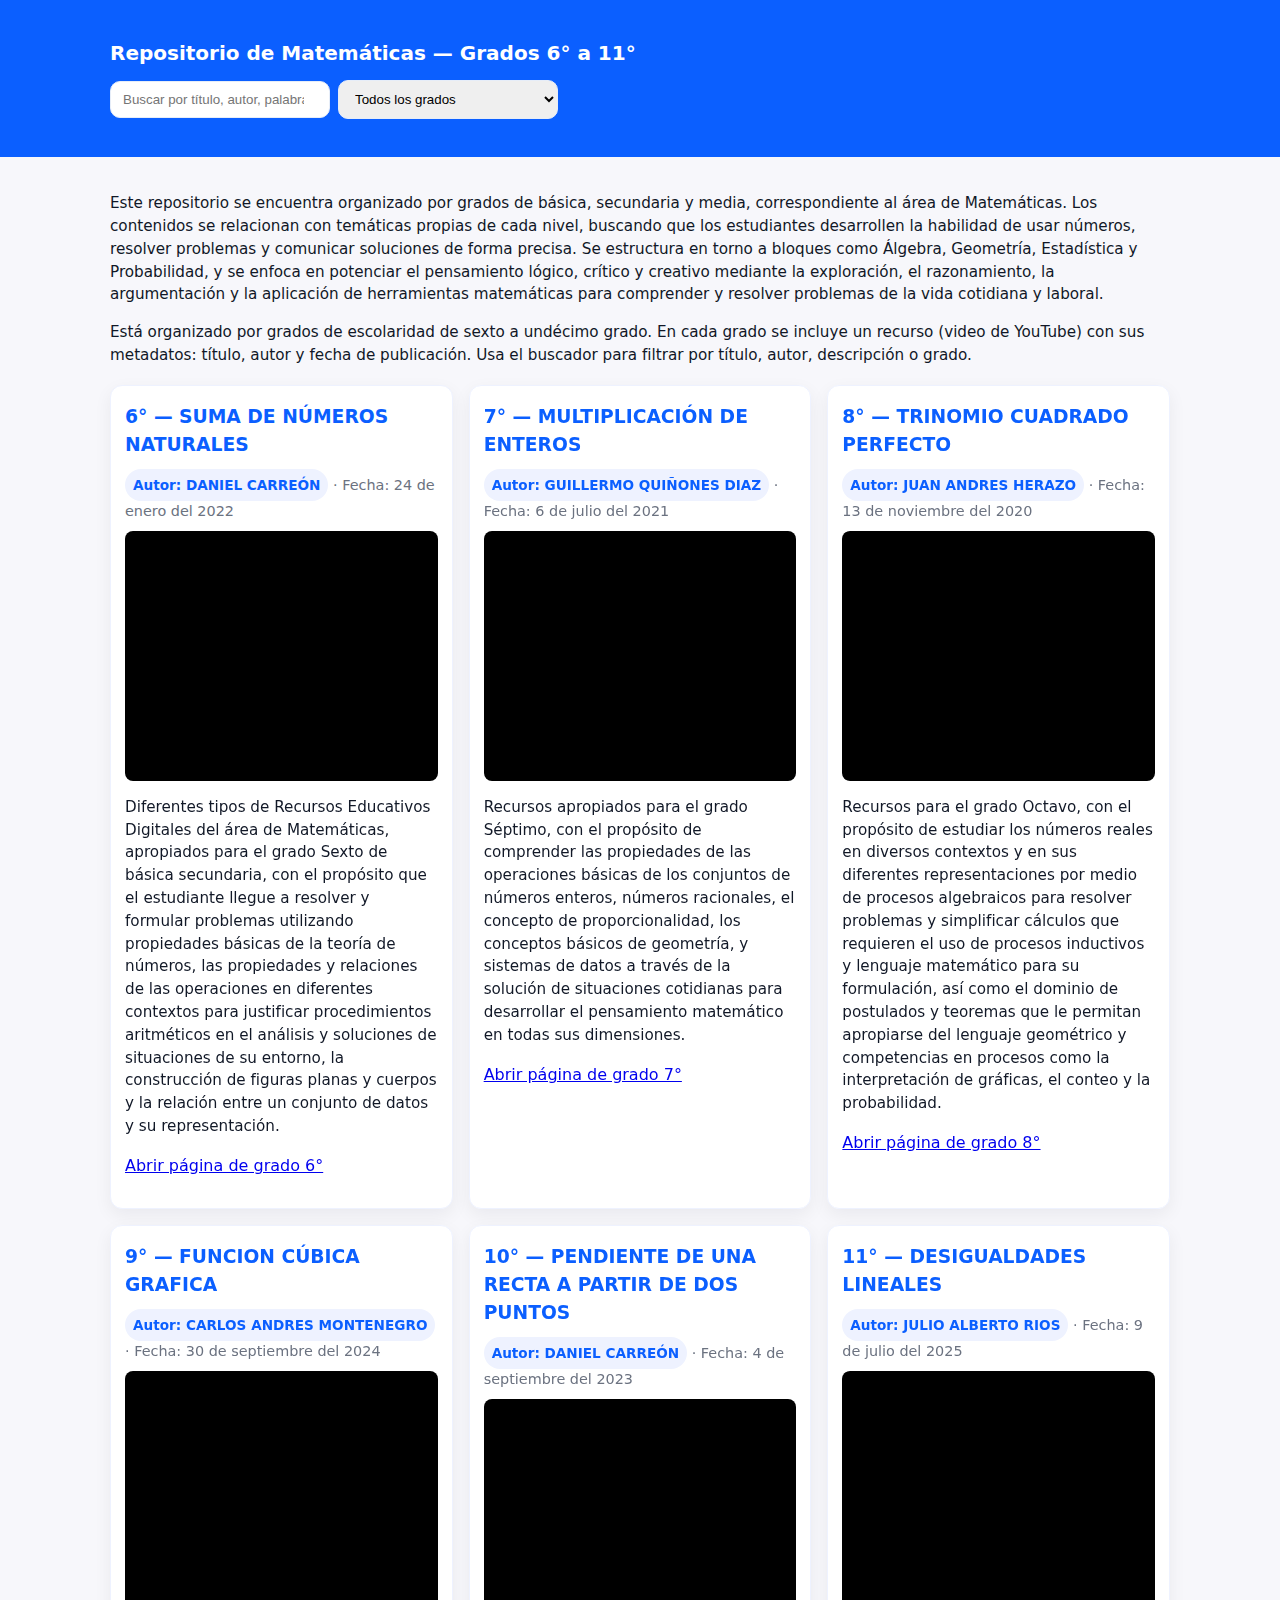
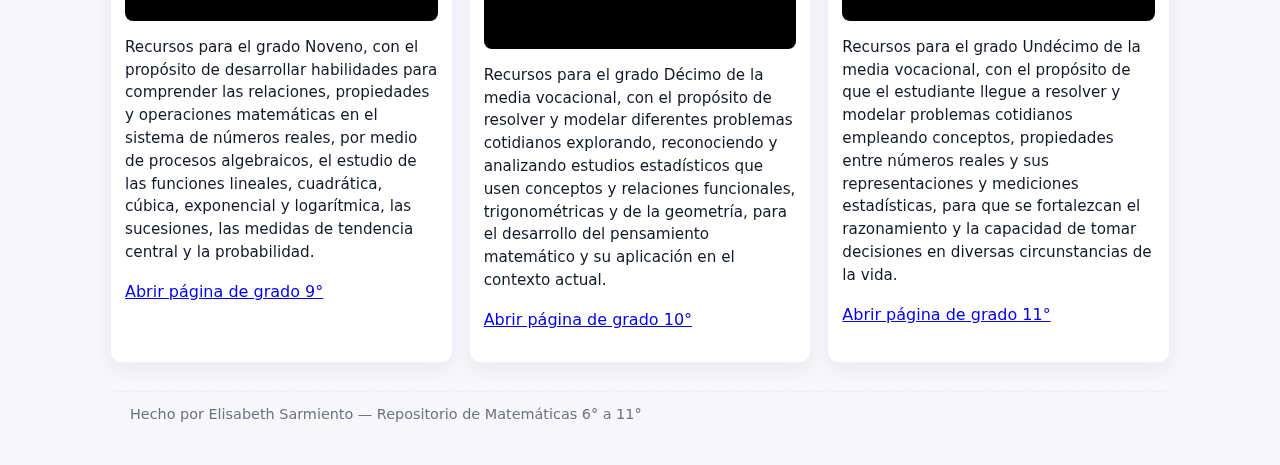
<file: index.html>
<!doctype html>
<html lang='es'>
<head>
<meta charset='utf-8'>
<meta name='viewport' content='width=device-width,initial-scale=1'>
<title>Repositorio Matemáticas — 6° a 11°</title>
<link rel='stylesheet' href='estilos.css'>
<script defer src='busqueda.js'></script>
</head>
<body>

<header class="header">
  <div class="container">
    <h1>Repositorio de Matemáticas — Grados 6° a 11°</h1>
    <div class="searchbar">
      <input id="buscador" type="search" placeholder="Buscar por título, autor, palabra clave o grado...">
      <select id="filtro-grado">
        <option value="">Todos los grados</option>
        <option value="6">6°</option>
        <option value="7">7°</option>
        <option value="8">8°</option>
        <option value="9">9°</option>
        <option value="10">10°</option>
        <option value="11">11°</option>
      </select>
    </div>
  </div>
</header>

<main class='container'>
<section class='description'>
<p>Este repositorio se encuentra organizado por grados de básica, secundaria y media, correspondiente al área de Matemáticas. 
Los contenidos se relacionan con temáticas propias de cada nivel, buscando que los estudiantes desarrollen la habilidad de usar números, resolver problemas y comunicar soluciones de forma precisa. Se estructura en torno a bloques como Álgebra, Geometría, Estadística y Probabilidad, y se enfoca en potenciar el pensamiento lógico, crítico y creativo mediante la exploración, el razonamiento, la argumentación y la aplicación de herramientas matemáticas para comprender y resolver problemas de la vida cotidiana y laboral.</p>
<p>Está organizado por grados de escolaridad de sexto a undécimo grado. En cada grado se incluye un recurso (video de YouTube) con sus metadatos: título, autor y fecha de publicación. Usa el buscador para filtrar por título, autor, descripción o grado.</p>
</section>
<section class='grid' id='lista'>

    <article class="card" data-grado="6" data-titulo="SUMA DE NÚMEROS NATURALES" data-autor="DANIEL CARREÓN" data-descripcion="Diferentes tipos de Recursos Educativos Digitales del área de Matemáticas, apropiados para el grado Sexto de básica secundaria, con el propósito que el estudiante llegue a resolver y formular problemas utilizando propiedades básicas de la teoría de números, las propiedades y relaciones de las operaciones en diferentes contextos para justificar procedimientos aritméticos en el análisis y soluciones de situaciones de su entorno, la construcción de figuras planas y cuerpos y la relación entre un conjunto de datos y su representación.">
      <h3>6° — SUMA DE NÚMEROS NATURALES</h3>
      <div class="meta"><span class="badge">Autor: DANIEL CARREÓN</span> <span class="small"> · Fecha: 24 de enero del 2022</span></div>
      <iframe class="recurso-frame" src="https://www.youtube.com/embed/hd5qnZfGO1c" title="SUMA DE NÚMEROS NATURALES" allow="accelerometer; autoplay; clipboard-write; encrypted-media; gyroscope; picture-in-picture" allowfullscreen></iframe>
      <p class="description">Diferentes tipos de Recursos Educativos Digitales del área de Matemáticas, apropiados para el grado Sexto de básica secundaria, con el propósito que el estudiante llegue a resolver y formular problemas utilizando propiedades básicas de la teoría de números, las propiedades y relaciones de las operaciones en diferentes contextos para justificar procedimientos aritméticos en el análisis y soluciones de situaciones de su entorno, la construcción de figuras planas y cuerpos y la relación entre un conjunto de datos y su representación.</p>
      <p><a href="grado6.html">Abrir página de grado 6°</a></p>
    </article>
    

    <article class="card" data-grado="7" data-titulo="MULTIPLICACIÓN DE ENTEROS" data-autor="GUILLERMO QUIÑONES DIAZ" data-descripcion="Recursos apropiados para el grado Séptimo, con el propósito de comprender las propiedades de las operaciones básicas de los conjuntos de números enteros, números racionales, el concepto de proporcionalidad, los conceptos básicos de geometría, y sistemas de datos a través de la solución de situaciones cotidianas para desarrollar el pensamiento matemático en todas sus dimensiones.">
      <h3>7° — MULTIPLICACIÓN DE ENTEROS</h3>
      <div class="meta"><span class="badge">Autor: GUILLERMO QUIÑONES DIAZ</span> <span class="small"> · Fecha: 6 de julio del 2021</span></div>
      <iframe class="recurso-frame" src="https://www.youtube.com/embed/DY56FDpWjWc" title="MULTIPLICACIÓN DE ENTEROS" allow="accelerometer; autoplay; clipboard-write; encrypted-media; gyroscope; picture-in-picture" allowfullscreen></iframe>
      <p class="description">Recursos apropiados para el grado Séptimo, con el propósito de comprender las propiedades de las operaciones básicas de los conjuntos de números enteros, números racionales, el concepto de proporcionalidad, los conceptos básicos de geometría, y sistemas de datos a través de la solución de situaciones cotidianas para desarrollar el pensamiento matemático en todas sus dimensiones.</p>
      <p><a href="grado7.html">Abrir página de grado 7°</a></p>
    </article>
    

    <article class="card" data-grado="8" data-titulo="TRINOMIO CUADRADO PERFECTO" data-autor="JUAN ANDRES HERAZO" data-descripcion="Recursos para el grado Octavo, con el propósito de estudiar los números reales en diversos contextos y en sus diferentes representaciones por medio de procesos algebraicos para resolver problemas y simplificar cálculos que requieren el uso de procesos inductivos y lenguaje matemático para su formulación, así como el dominio de postulados y teoremas que le permitan apropiarse del lenguaje geométrico y competencias en procesos como la interpretación de gráficas, el conteo y la probabilidad.">
      <h3>8° — TRINOMIO CUADRADO PERFECTO</h3>
      <div class="meta"><span class="badge">Autor: JUAN ANDRES HERAZO</span> <span class="small"> · Fecha: 13 de noviembre del 2020</span></div>
      <iframe class="recurso-frame" src="https://www.youtube.com/embed/B65TmXkQI5k" title="TRINOMIO CUADRADO PERFECTO" allow="accelerometer; autoplay; clipboard-write; encrypted-media; gyroscope; picture-in-picture" allowfullscreen></iframe>
      <p class="description">Recursos para el grado Octavo, con el propósito de estudiar los números reales en diversos contextos y en sus diferentes representaciones por medio de procesos algebraicos para resolver problemas y simplificar cálculos que requieren el uso de procesos inductivos y lenguaje matemático para su formulación, así como el dominio de postulados y teoremas que le permitan apropiarse del lenguaje geométrico y competencias en procesos como la interpretación de gráficas, el conteo y la probabilidad.</p>
      <p><a href="grado8.html">Abrir página de grado 8°</a></p>
    </article>
    

    <article class="card" data-grado="9" data-titulo="FUNCION CÚBICA GRAFICA" data-autor="CARLOS ANDRES MONTENEGRO" data-descripcion="Recursos para el grado Noveno, con el propósito de desarrollar habilidades para comprender las relaciones, propiedades y operaciones matemáticas en el sistema de números reales, por medio de procesos algebraicos, el estudio de las funciones lineales, cuadrática, cúbica, exponencial y logarítmica, las sucesiones, las medidas de tendencia central y la probabilidad.">
      <h3>9° — FUNCION CÚBICA GRAFICA</h3>
      <div class="meta"><span class="badge">Autor: CARLOS ANDRES MONTENEGRO</span> <span class="small"> · Fecha: 30 de septiembre del 2024</span></div>
      <iframe class="recurso-frame" src="https://www.youtube.com/embed/FOAthTLRJxk" title="FUNCION CÚBICA GRAFICA" allow="accelerometer; autoplay; clipboard-write; encrypted-media; gyroscope; picture-in-picture" allowfullscreen></iframe>
      <p class="description">Recursos para el grado Noveno, con el propósito de desarrollar habilidades para comprender las relaciones, propiedades y operaciones matemáticas en el sistema de números reales, por medio de procesos algebraicos, el estudio de las funciones lineales, cuadrática, cúbica, exponencial y logarítmica, las sucesiones, las medidas de tendencia central y la probabilidad.</p>
      <p><a href="grado9.html">Abrir página de grado 9°</a></p>
    </article>
    

    <article class="card" data-grado="10" data-titulo="PENDIENTE DE UNA RECTA A PARTIR DE DOS PUNTOS" data-autor="DANIEL CARREÓN" data-descripcion="Recursos para el grado Décimo de la media vocacional, con el propósito de resolver y modelar diferentes problemas cotidianos explorando, reconociendo y analizando estudios estadísticos que usen conceptos y relaciones funcionales, trigonométricas y de la geometría, para el desarrollo del pensamiento matemático y su aplicación en el contexto actual.">
      <h3>10° — PENDIENTE DE UNA RECTA A PARTIR DE DOS PUNTOS</h3>
      <div class="meta"><span class="badge">Autor: DANIEL CARREÓN</span> <span class="small"> · Fecha: 4 de septiembre del 2023</span></div>
      <iframe class="recurso-frame" src="https://www.youtube.com/embed/TO-cXk8UckA" title="PENDIENTE DE UNA RECTA A PARTIR DE DOS PUNTOS" allow="accelerometer; autoplay; clipboard-write; encrypted-media; gyroscope; picture-in-picture" allowfullscreen></iframe>
      <p class="description">Recursos para el grado Décimo de la media vocacional, con el propósito de resolver y modelar diferentes problemas cotidianos explorando, reconociendo y analizando estudios estadísticos que usen conceptos y relaciones funcionales, trigonométricas y de la geometría, para el desarrollo del pensamiento matemático y su aplicación en el contexto actual.</p>
      <p><a href="grado10.html">Abrir página de grado 10°</a></p>
    </article>
    

    <article class="card" data-grado="11" data-titulo="DESIGUALDADES LINEALES" data-autor="JULIO ALBERTO RIOS" data-descripcion="Recursos para el grado Undécimo de la media vocacional, con el propósito de que el estudiante llegue a resolver y modelar problemas cotidianos empleando conceptos, propiedades entre números reales y sus representaciones y mediciones estadísticas, para que se fortalezcan el razonamiento y la capacidad de tomar decisiones en diversas circunstancias de la vida.">
      <h3>11° — DESIGUALDADES LINEALES</h3>
      <div class="meta"><span class="badge">Autor: JULIO ALBERTO RIOS</span> <span class="small"> · Fecha: 9 de julio del 2025</span></div>
      <iframe class="recurso-frame" src="https://www.youtube.com/embed/I06hz1Jz8JA" title="DESIGUALDADES LINEALES" allow="accelerometer; autoplay; clipboard-write; encrypted-media; gyroscope; picture-in-picture" allowfullscreen></iframe>
      <p class="description">Recursos para el grado Undécimo de la media vocacional, con el propósito de que el estudiante llegue a resolver y modelar problemas cotidianos empleando conceptos, propiedades entre números reales y sus representaciones y mediciones estadísticas, para que se fortalezcan el razonamiento y la capacidad de tomar decisiones en diversas circunstancias de la vida.</p>
      <p><a href="grado11.html">Abrir página de grado 11°</a></p>
    </article>
    
</section>
<div class='footer container'>Hecho por Elisabeth Sarmiento — Repositorio de Matemáticas 6° a 11°</div>
</main></body></html>
</file>
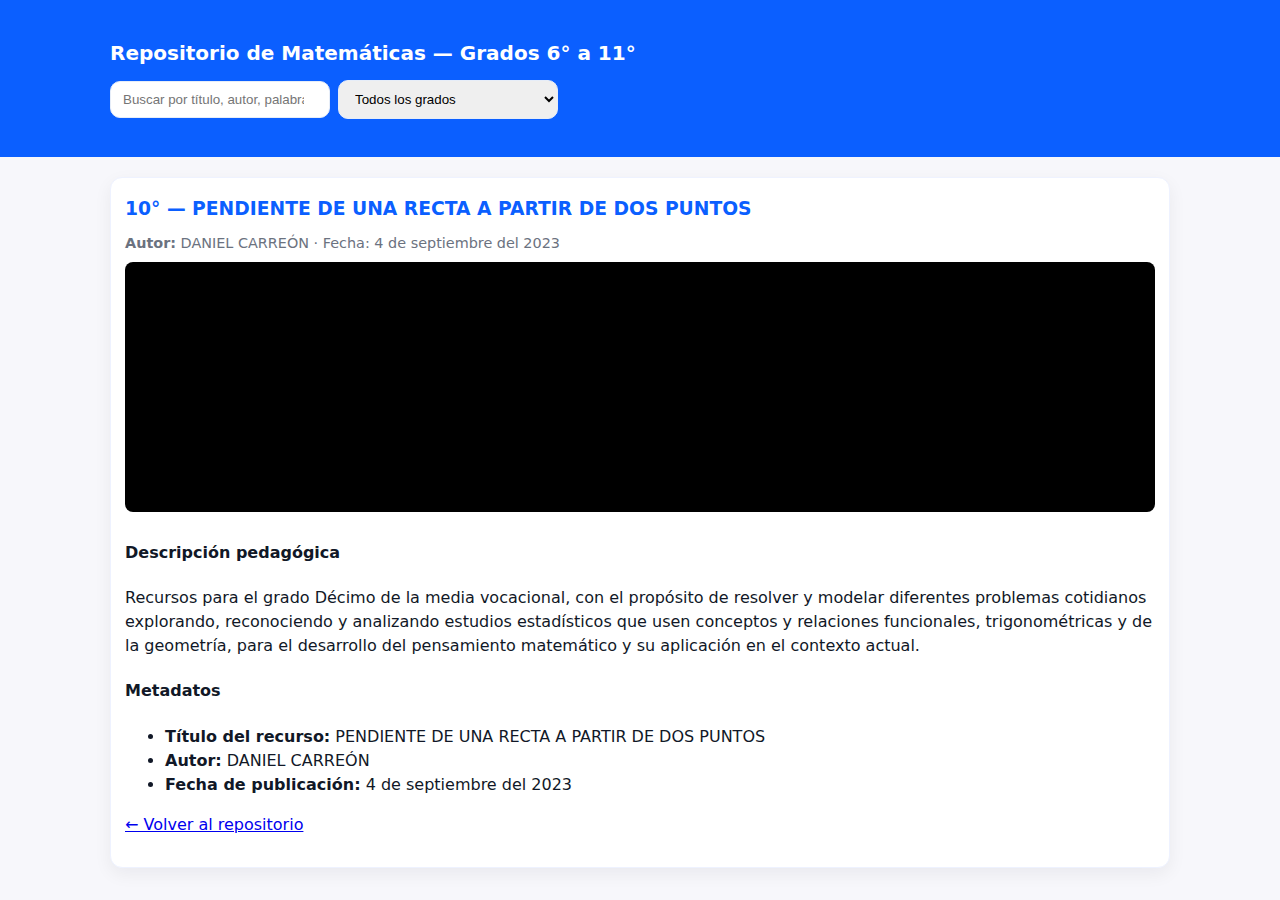
<file: grado10.html>
<!doctype html>
<html lang="es"><head><meta charset="utf-8"><meta name="viewport" content="width=device-width,initial-scale=1"><title>Grado 10 — PENDIENTE DE UNA RECTA A PARTIR DE DOS PUNTOS</title><link rel="stylesheet" href="estilos.css"></head><body>

<header class="header">
  <div class="container">
    <h1>Repositorio de Matemáticas — Grados 6° a 11°</h1>
    <div class="searchbar">
      <input id="buscador" type="search" placeholder="Buscar por título, autor, palabra clave o grado...">
      <select id="filtro-grado">
        <option value="">Todos los grados</option>
        <option value="6">6°</option>
        <option value="7">7°</option>
        <option value="8">8°</option>
        <option value="9">9°</option>
        <option value="10">10°</option>
        <option value="11">11°</option>
      </select>
    </div>
  </div>
</header>

<main class="container">
<article class="card">
  <h3>10° — PENDIENTE DE UNA RECTA A PARTIR DE DOS PUNTOS</h3>
  <div class="meta"><strong>Autor:</strong> DANIEL CARREÓN <span class="small">· Fecha: 4 de septiembre del 2023</span></div>
  <iframe class="recurso-frame" src="https://www.youtube.com/embed/TO-cXk8UckA" title="PENDIENTE DE UNA RECTA A PARTIR DE DOS PUNTOS" allow="accelerometer; autoplay; clipboard-write; encrypted-media; gyroscope; picture-in-picture" allowfullscreen></iframe>
  <h4>Descripción pedagógica</h4>
  <p>Recursos para el grado Décimo de la media vocacional, con el propósito de resolver y modelar diferentes problemas cotidianos explorando, reconociendo y analizando estudios estadísticos que usen conceptos y relaciones funcionales, trigonométricas y de la geometría, para el desarrollo del pensamiento matemático y su aplicación en el contexto actual.</p>
  <h4>Metadatos</h4>
  <ul>
    <li><strong>Título del recurso:</strong> PENDIENTE DE UNA RECTA A PARTIR DE DOS PUNTOS</li>
    <li><strong>Autor:</strong> DANIEL CARREÓN</li>
    <li><strong>Fecha de publicación:</strong> 4 de septiembre del 2023</li>
  </ul>
  <p><a href="index.html">← Volver al repositorio</a></p>
</article>
</main></body></html>
</file>
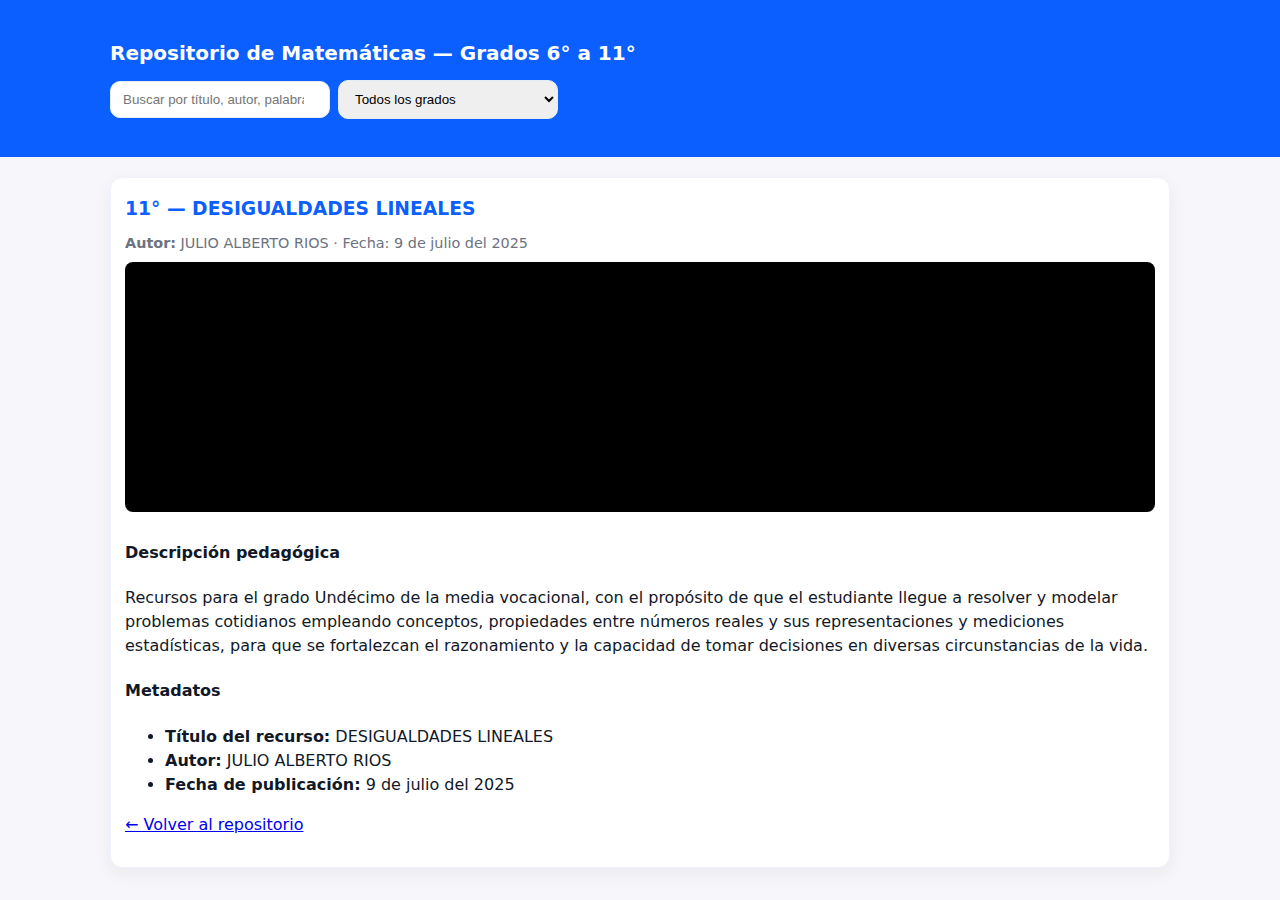
<file: grado11.html>
<!doctype html>
<html lang="es"><head><meta charset="utf-8"><meta name="viewport" content="width=device-width,initial-scale=1"><title>Grado 11 — DESIGUALDADES LINEALES</title><link rel="stylesheet" href="estilos.css"></head><body>

<header class="header">
  <div class="container">
    <h1>Repositorio de Matemáticas — Grados 6° a 11°</h1>
    <div class="searchbar">
      <input id="buscador" type="search" placeholder="Buscar por título, autor, palabra clave o grado...">
      <select id="filtro-grado">
        <option value="">Todos los grados</option>
        <option value="6">6°</option>
        <option value="7">7°</option>
        <option value="8">8°</option>
        <option value="9">9°</option>
        <option value="10">10°</option>
        <option value="11">11°</option>
      </select>
    </div>
  </div>
</header>

<main class="container">
<article class="card">
  <h3>11° — DESIGUALDADES LINEALES</h3>
  <div class="meta"><strong>Autor:</strong> JULIO ALBERTO RIOS <span class="small">· Fecha: 9 de julio del 2025</span></div>
  <iframe class="recurso-frame" src="https://www.youtube.com/embed/I06hz1Jz8JA" title="DESIGUALDADES LINEALES" allow="accelerometer; autoplay; clipboard-write; encrypted-media; gyroscope; picture-in-picture" allowfullscreen></iframe>
  <h4>Descripción pedagógica</h4>
  <p>Recursos para el grado Undécimo de la media vocacional, con el propósito de que el estudiante llegue a resolver y modelar problemas cotidianos empleando conceptos, propiedades entre números reales y sus representaciones y mediciones estadísticas, para que se fortalezcan el razonamiento y la capacidad de tomar decisiones en diversas circunstancias de la vida.</p>
  <h4>Metadatos</h4>
  <ul>
    <li><strong>Título del recurso:</strong> DESIGUALDADES LINEALES</li>
    <li><strong>Autor:</strong> JULIO ALBERTO RIOS</li>
    <li><strong>Fecha de publicación:</strong> 9 de julio del 2025</li>
  </ul>
  <p><a href="index.html">← Volver al repositorio</a></p>
</article>
</main></body></html>
</file>
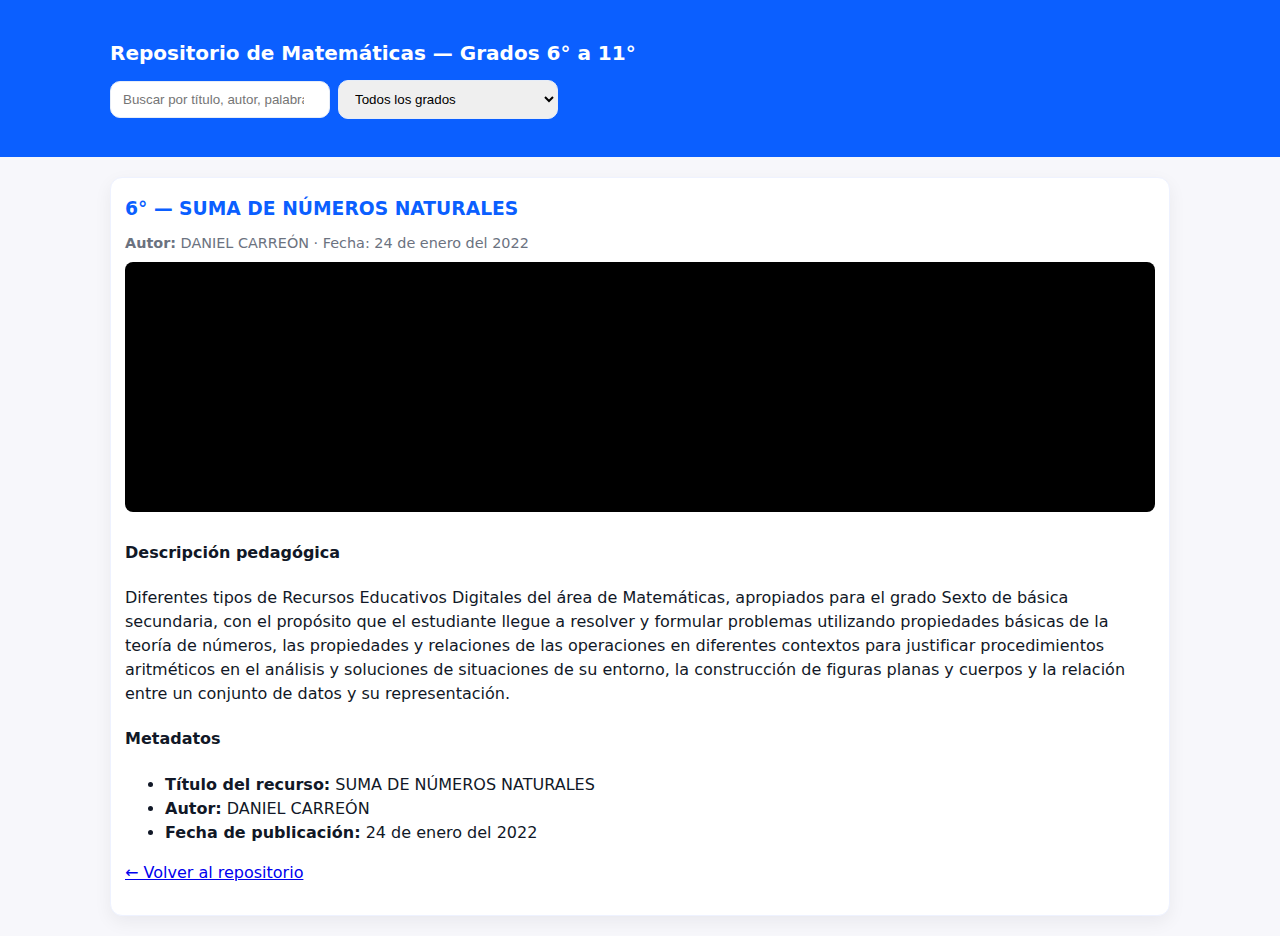
<file: grado6.html>
<!doctype html>
<html lang="es"><head><meta charset="utf-8"><meta name="viewport" content="width=device-width,initial-scale=1"><title>Grado 6 — SUMA DE NÚMEROS NATURALES</title><link rel="stylesheet" href="estilos.css"></head><body>

<header class="header">
  <div class="container">
    <h1>Repositorio de Matemáticas — Grados 6° a 11°</h1>
    <div class="searchbar">
      <input id="buscador" type="search" placeholder="Buscar por título, autor, palabra clave o grado...">
      <select id="filtro-grado">
        <option value="">Todos los grados</option>
        <option value="6">6°</option>
        <option value="7">7°</option>
        <option value="8">8°</option>
        <option value="9">9°</option>
        <option value="10">10°</option>
        <option value="11">11°</option>
      </select>
    </div>
  </div>
</header>

<main class="container">
<article class="card">
  <h3>6° — SUMA DE NÚMEROS NATURALES</h3>
  <div class="meta"><strong>Autor:</strong> DANIEL CARREÓN <span class="small">· Fecha: 24 de enero del 2022</span></div>
  <iframe class="recurso-frame" src="https://www.youtube.com/embed/hd5qnZfGO1c" title="SUMA DE NÚMEROS NATURALES" allow="accelerometer; autoplay; clipboard-write; encrypted-media; gyroscope; picture-in-picture" allowfullscreen></iframe>
  <h4>Descripción pedagógica</h4>
  <p>Diferentes tipos de Recursos Educativos Digitales del área de Matemáticas, apropiados para el grado Sexto de básica secundaria, con el propósito que el estudiante llegue a resolver y formular problemas utilizando propiedades básicas de la teoría de números, las propiedades y relaciones de las operaciones en diferentes contextos para justificar procedimientos aritméticos en el análisis y soluciones de situaciones de su entorno, la construcción de figuras planas y cuerpos y la relación entre un conjunto de datos y su representación.</p>
  <h4>Metadatos</h4>
  <ul>
    <li><strong>Título del recurso:</strong> SUMA DE NÚMEROS NATURALES</li>
    <li><strong>Autor:</strong> DANIEL CARREÓN</li>
    <li><strong>Fecha de publicación:</strong> 24 de enero del 2022</li>
  </ul>
  <p><a href="index.html">← Volver al repositorio</a></p>
</article>
</main></body></html>
</file>
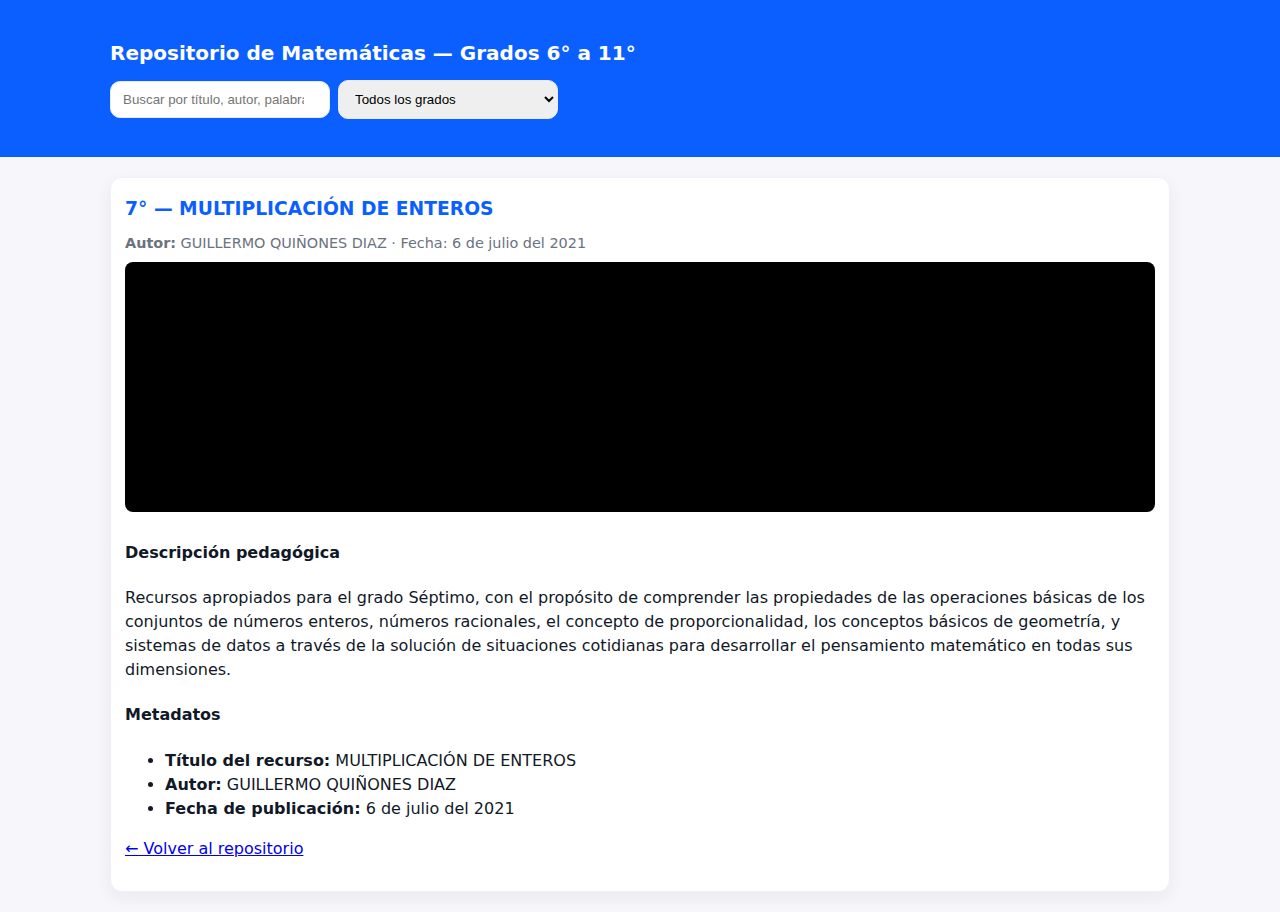
<file: grado7.html>
<!doctype html>
<html lang="es"><head><meta charset="utf-8"><meta name="viewport" content="width=device-width,initial-scale=1"><title>Grado 7 — MULTIPLICACIÓN DE ENTEROS</title><link rel="stylesheet" href="estilos.css"></head><body>

<header class="header">
  <div class="container">
    <h1>Repositorio de Matemáticas — Grados 6° a 11°</h1>
    <div class="searchbar">
      <input id="buscador" type="search" placeholder="Buscar por título, autor, palabra clave o grado...">
      <select id="filtro-grado">
        <option value="">Todos los grados</option>
        <option value="6">6°</option>
        <option value="7">7°</option>
        <option value="8">8°</option>
        <option value="9">9°</option>
        <option value="10">10°</option>
        <option value="11">11°</option>
      </select>
    </div>
  </div>
</header>

<main class="container">
<article class="card">
  <h3>7° — MULTIPLICACIÓN DE ENTEROS</h3>
  <div class="meta"><strong>Autor:</strong> GUILLERMO QUIÑONES DIAZ <span class="small">· Fecha: 6 de julio del 2021</span></div>
  <iframe class="recurso-frame" src="https://www.youtube.com/embed/DY56FDpWjWc" title="MULTIPLICACIÓN DE ENTEROS" allow="accelerometer; autoplay; clipboard-write; encrypted-media; gyroscope; picture-in-picture" allowfullscreen></iframe>
  <h4>Descripción pedagógica</h4>
  <p>Recursos apropiados para el grado Séptimo, con el propósito de comprender las propiedades de las operaciones básicas de los conjuntos de números enteros, números racionales, el concepto de proporcionalidad, los conceptos básicos de geometría, y sistemas de datos a través de la solución de situaciones cotidianas para desarrollar el pensamiento matemático en todas sus dimensiones.</p>
  <h4>Metadatos</h4>
  <ul>
    <li><strong>Título del recurso:</strong> MULTIPLICACIÓN DE ENTEROS</li>
    <li><strong>Autor:</strong> GUILLERMO QUIÑONES DIAZ</li>
    <li><strong>Fecha de publicación:</strong> 6 de julio del 2021</li>
  </ul>
  <p><a href="index.html">← Volver al repositorio</a></p>
</article>
</main></body></html>
</file>
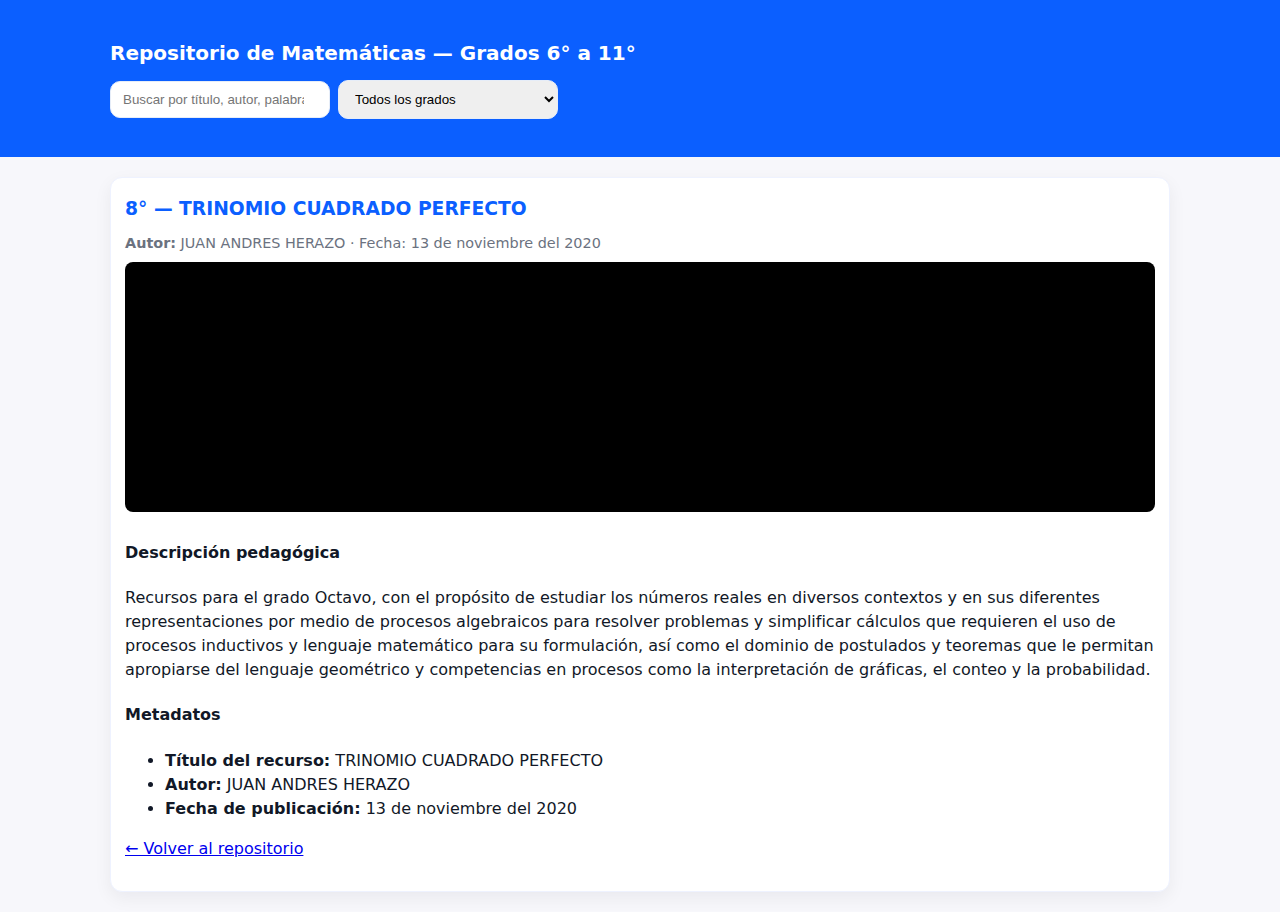
<file: grado8.html>
<!doctype html>
<html lang="es"><head><meta charset="utf-8"><meta name="viewport" content="width=device-width,initial-scale=1"><title>Grado 8 — TRINOMIO CUADRADO PERFECTO</title><link rel="stylesheet" href="estilos.css"></head><body>

<header class="header">
  <div class="container">
    <h1>Repositorio de Matemáticas — Grados 6° a 11°</h1>
    <div class="searchbar">
      <input id="buscador" type="search" placeholder="Buscar por título, autor, palabra clave o grado...">
      <select id="filtro-grado">
        <option value="">Todos los grados</option>
        <option value="6">6°</option>
        <option value="7">7°</option>
        <option value="8">8°</option>
        <option value="9">9°</option>
        <option value="10">10°</option>
        <option value="11">11°</option>
      </select>
    </div>
  </div>
</header>

<main class="container">
<article class="card">
  <h3>8° — TRINOMIO CUADRADO PERFECTO</h3>
  <div class="meta"><strong>Autor:</strong> JUAN ANDRES HERAZO <span class="small">· Fecha: 13 de noviembre del 2020</span></div>
  <iframe class="recurso-frame" src="https://www.youtube.com/embed/B65TmXkQI5k" title="TRINOMIO CUADRADO PERFECTO" allow="accelerometer; autoplay; clipboard-write; encrypted-media; gyroscope; picture-in-picture" allowfullscreen></iframe>
  <h4>Descripción pedagógica</h4>
  <p>Recursos para el grado Octavo, con el propósito de estudiar los números reales en diversos contextos y en sus diferentes representaciones por medio de procesos algebraicos para resolver problemas y simplificar cálculos que requieren el uso de procesos inductivos y lenguaje matemático para su formulación, así como el dominio de postulados y teoremas que le permitan apropiarse del lenguaje geométrico y competencias en procesos como la interpretación de gráficas, el conteo y la probabilidad.</p>
  <h4>Metadatos</h4>
  <ul>
    <li><strong>Título del recurso:</strong> TRINOMIO CUADRADO PERFECTO</li>
    <li><strong>Autor:</strong> JUAN ANDRES HERAZO</li>
    <li><strong>Fecha de publicación:</strong> 13 de noviembre del 2020</li>
  </ul>
  <p><a href="index.html">← Volver al repositorio</a></p>
</article>
</main></body></html>
</file>
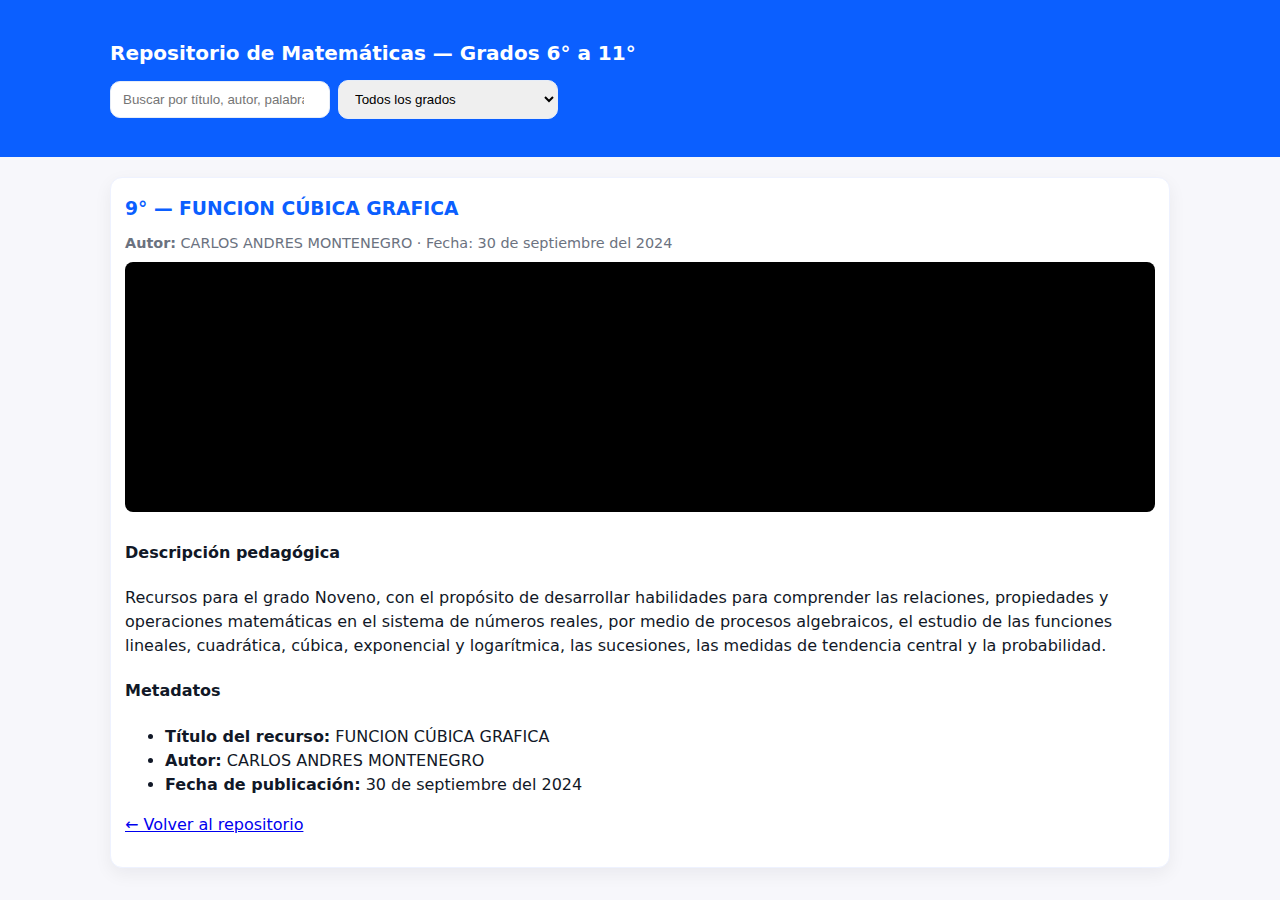
<file: grado9.html>
<!doctype html>
<html lang="es"><head><meta charset="utf-8"><meta name="viewport" content="width=device-width,initial-scale=1"><title>Grado 9 — FUNCION CÚBICA GRAFICA</title><link rel="stylesheet" href="estilos.css"></head><body>

<header class="header">
  <div class="container">
    <h1>Repositorio de Matemáticas — Grados 6° a 11°</h1>
    <div class="searchbar">
      <input id="buscador" type="search" placeholder="Buscar por título, autor, palabra clave o grado...">
      <select id="filtro-grado">
        <option value="">Todos los grados</option>
        <option value="6">6°</option>
        <option value="7">7°</option>
        <option value="8">8°</option>
        <option value="9">9°</option>
        <option value="10">10°</option>
        <option value="11">11°</option>
      </select>
    </div>
  </div>
</header>

<main class="container">
<article class="card">
  <h3>9° — FUNCION CÚBICA GRAFICA</h3>
  <div class="meta"><strong>Autor:</strong> CARLOS ANDRES MONTENEGRO <span class="small">· Fecha: 30 de septiembre del 2024</span></div>
  <iframe class="recurso-frame" src="https://www.youtube.com/embed/FOAthTLRJxk" title="FUNCION CÚBICA GRAFICA" allow="accelerometer; autoplay; clipboard-write; encrypted-media; gyroscope; picture-in-picture" allowfullscreen></iframe>
  <h4>Descripción pedagógica</h4>
  <p>Recursos para el grado Noveno, con el propósito de desarrollar habilidades para comprender las relaciones, propiedades y operaciones matemáticas en el sistema de números reales, por medio de procesos algebraicos, el estudio de las funciones lineales, cuadrática, cúbica, exponencial y logarítmica, las sucesiones, las medidas de tendencia central y la probabilidad.</p>
  <h4>Metadatos</h4>
  <ul>
    <li><strong>Título del recurso:</strong> FUNCION CÚBICA GRAFICA</li>
    <li><strong>Autor:</strong> CARLOS ANDRES MONTENEGRO</li>
    <li><strong>Fecha de publicación:</strong> 30 de septiembre del 2024</li>
  </ul>
  <p><a href="index.html">← Volver al repositorio</a></p>
</article>
</main></body></html>
</file>
<file: estilos.css>
:root{--bg:#f7f7fb;--fg:#111827;--muted:#6b7280;--card:#ffffff;--brand:#0b5fff}
*{box-sizing:border-box}html{font-family:system-ui,-apple-system,Segoe UI,Roboto,Arial;font-size:16px}body{margin:0;background:var(--bg);color:var(--fg);line-height:1.5}.container{max-width:1100px;margin:0 auto;padding:20px}.header{background:#0b5fff;color:white;padding:18px 20px;position:sticky;top:0;z-index:10}.header h1{margin:0;font-size:1.25rem}.searchbar{display:flex;gap:8px;margin-top:12px;align-items:center;flex-wrap:wrap}input[type="search"],select{padding:10px 12px;border-radius:10px;border:1px solid #e6edf8;min-width:220px}.grid{display:grid;grid-template-columns:repeat(auto-fill,minmax(320px,1fr));gap:16px;margin-top:18px}.card{background:var(--card);border-radius:12px;padding:14px;box-shadow:0 6px 18px rgba(12,17,26,0.06);border:1px solid #eef2ff}.card h3{margin:.2rem 0 .6rem 0;color:var(--brand)}.meta{font-size:.9rem;color:var(--muted);margin-bottom:8px}.badge{display:inline-block;padding:6px 8px;border-radius:999px;background:#eef2ff;color:var(--brand);font-weight:600;font-size:.85rem}.footer{color:var(--muted);font-size:.9rem;margin-top:28px;padding-top:12px;border-top:1px dashed #e6eef9}.recurso-frame{width:100%;height:200px;border:0;border-radius:8px;background:#000}@media(min-width:900px){.recurso-frame{height:250px}}.description{font-size:0.95rem;margin-top:8px}.small{font-size:0.9rem;color:var(--muted)}
</file>
